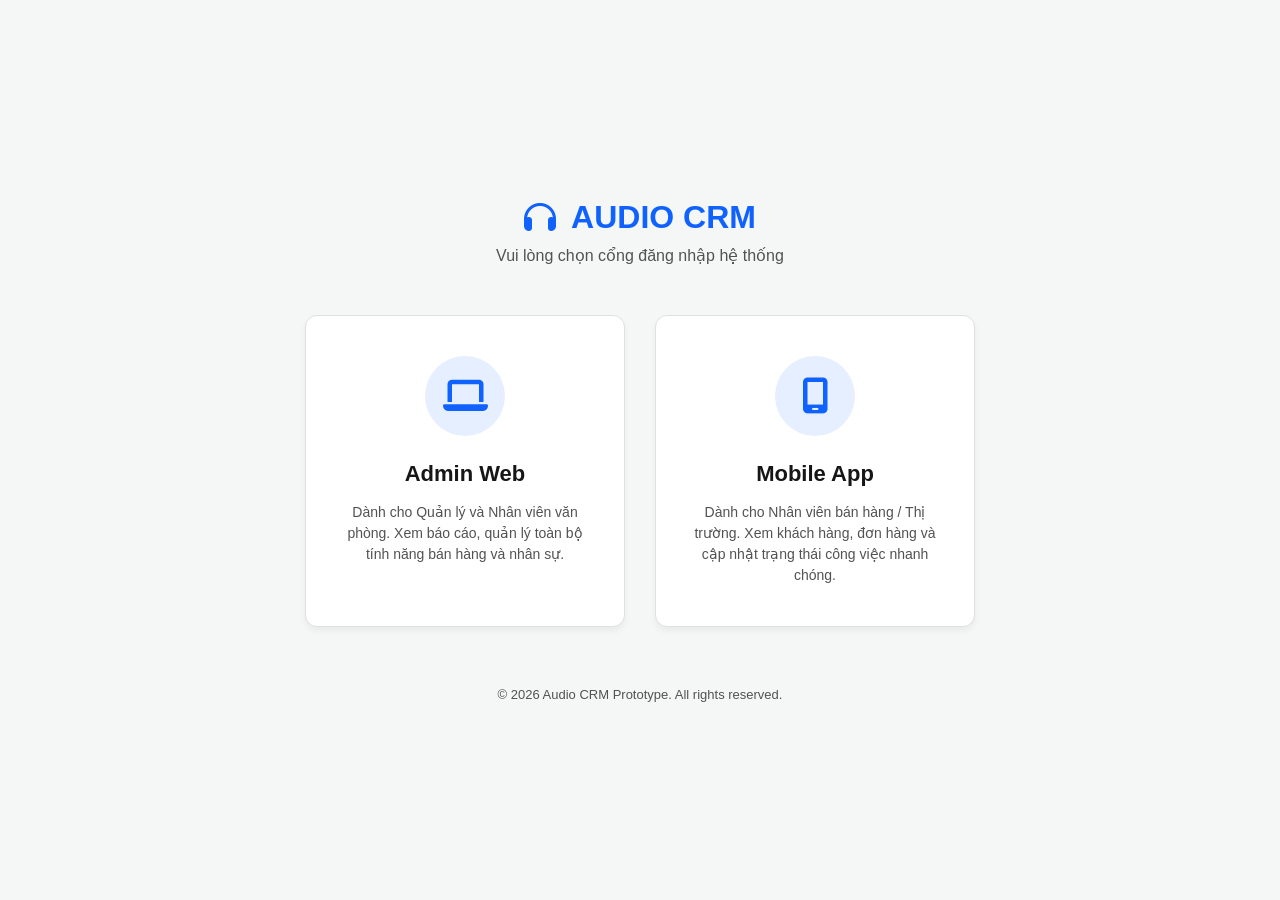
<file: index.html>
<!doctype html>
<html lang="vi">
  <head>
    <meta charset="UTF-8" />
    <meta name="viewport" content="width=device-width, initial-scale=1.0" />
    <title>Audio CRM - Portal</title>
    <link
      href="https://cdnjs.cloudflare.com/ajax/libs/font-awesome/6.4.0/css/all.min.css"
      rel="stylesheet"
    />
    <style>
      :root {
        --primary: #0f62fe;
        --primary-hover: #0043ce;
        --bg-color: #f4f7f6;
        --card-bg: #ffffff;
        --text-main: #161616;
        --text-secondary: #525252;
        --border: #e0e0e0;
      }

      * {
        box-sizing: border-box;
        margin: 0;
        padding: 0;
        font-family: "Segoe UI", Tahoma, Geneva, Verdana, sans-serif;
      }

      body {
        background-color: var(--bg-color);
        color: var(--text-main);
        display: flex;
        flex-direction: column;
        align-items: center;
        justify-content: center;
        min-height: 100vh;
      }

      .portal-header {
        text-align: center;
        margin-bottom: 50px;
      }

      .portal-header h1 {
        font-size: 32px;
        color: var(--primary);
        display: flex;
        align-items: center;
        justify-content: center;
        gap: 15px;
        margin-bottom: 10px;
      }

      .portal-header p {
        color: var(--text-secondary);
        font-size: 16px;
      }

      .portal-cards {
        display: flex;
        gap: 30px;
        flex-wrap: wrap;
        justify-content: center;
        max-width: 900px;
      }

      .portal-card {
        background: var(--card-bg);
        border: 1px solid var(--border);
        border-radius: 12px;
        padding: 40px 30px;
        width: 320px;
        text-align: center;
        text-decoration: none;
        color: var(--text-main);
        transition: all 0.3s ease;
        box-shadow: 0 4px 6px rgba(0, 0, 0, 0.05);
        display: flex;
        flex-direction: column;
        align-items: center;
      }

      .portal-card:hover {
        transform: translateY(-5px);
        box-shadow: 0 12px 24px rgba(15, 98, 254, 0.15);
        border-color: var(--primary);
      }

      .portal-icon {
        width: 80px;
        height: 80px;
        background: rgba(15, 98, 254, 0.1);
        color: var(--primary);
        border-radius: 50%;
        display: flex;
        align-items: center;
        justify-content: center;
        font-size: 36px;
        margin-bottom: 25px;
        transition: all 0.3s ease;
      }

      .portal-card:hover .portal-icon {
        background: var(--primary);
        color: white;
      }

      .portal-card h3 {
        font-size: 22px;
        margin-bottom: 15px;
      }

      .portal-card p {
        color: var(--text-secondary);
        font-size: 14px;
        line-height: 1.5;
        flex-grow: 1;
      }

      .portal-footer {
        margin-top: 60px;
        color: var(--text-secondary);
        font-size: 13px;
      }
    </style>
  </head>
  <body>
    <div class="portal-header">
      <h1><i class="fa-solid fa-headphones"></i> AUDIO CRM</h1>
      <p>Vui lòng chọn cổng đăng nhập hệ thống</p>
    </div>

    <div class="portal-cards">
      <a href="admin.html" target="_blank" class="portal-card">
        <div class="portal-icon">
          <i class="fa-solid fa-laptop"></i>
        </div>
        <h3>Admin Web</h3>
        <p>
          Dành cho Quản lý và Nhân viên văn phòng. Xem báo cáo, quản lý toàn bộ
          tính năng bán hàng và nhân sự.
        </p>
      </a>

      <a href="mobileapp.html" target="_blank" class="portal-card">
        <div class="portal-icon">
          <i class="fa-solid fa-mobile-screen"></i>
        </div>
        <h3>Mobile App</h3>
        <p>
          Dành cho Nhân viên bán hàng / Thị trường. Xem khách hàng, đơn hàng và
          cập nhật trạng thái công việc nhanh chóng.
        </p>
      </a>
    </div>

    <div class="portal-footer">
      &copy; 2026 Audio CRM Prototype. All rights reserved.
    </div>
  </body>
</html>
</file>
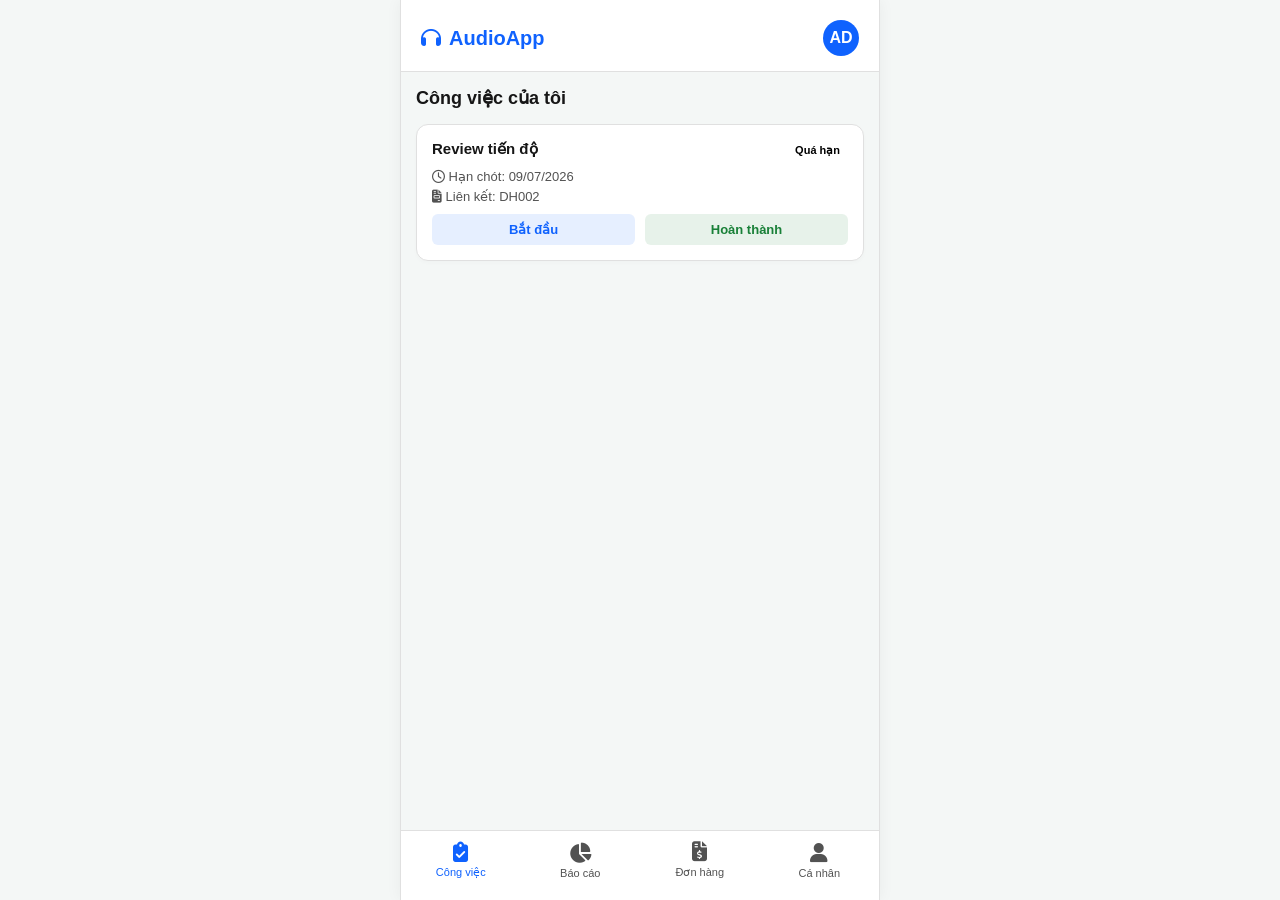
<file: mobileapp.html>
<!DOCTYPE html>
<html lang="vi">
<head>
    <meta charset="UTF-8">
    <meta name="viewport" content="width=device-width, initial-scale=1.0">
    <title>Audio CRM - Mobile App</title>
    <link href="https://cdnjs.cloudflare.com/ajax/libs/font-awesome/6.4.0/css/all.min.css" rel="stylesheet">
    <style>
        :root {
            --primary: #0f62fe;
            --bg: #f4f7f6;
            --surface: #ffffff;
            --text-main: #161616;
            --text-sec: #525252;
            --border: #e0e0e0;
        }
        
        * { box-sizing: border-box; margin: 0; padding: 0; font-family: 'Segoe UI', Tahoma, sans-serif; }
        
        body {
            background-color: #ffffff; /* White background for desktop */
            display: flex;
            align-items: center;
            justify-content: center;
            min-height: 100vh;
        }

        /* Mobile Web App Container */
        .device-wrapper {
            width: 100%;
            height: 100vh;
            display: flex;
            justify-content: center;
            background-color: var(--bg);
        }

        .device-frame {
            width: 100%;
            max-width: 480px; /* Standard mobile max width */
            height: 100vh;
            background-color: var(--surface);
            border-left: 1px solid var(--border);
            border-right: 1px solid var(--border);
            position: relative;
            display: flex;
            flex-direction: column;
            overflow: hidden;
            box-shadow: 0 0 15px rgba(0,0,0,0.05);
        }

        /* Header */
        .m-header {
            background: var(--surface);
            padding: 20px 20px 15px 20px;
            display: flex;
            justify-content: space-between;
            align-items: center;
            border-bottom: 1px solid var(--border);
            z-index: 90;
        }
        .m-header-title {
            font-size: 20px;
            font-weight: 700;
            color: var(--primary);
            display: flex;
            align-items: center;
            gap: 8px;
        }
        .m-header-user {
            width: 36px;
            height: 36px;
            border-radius: 50%;
            background: var(--primary);
            color: white;
            display: flex;
            align-items: center;
            justify-content: center;
            font-weight: bold;
        }

        /* Main Content */
        .m-content {
            flex: 1;
            overflow-y: auto;
            background: var(--bg);
            padding-bottom: 80px; /* Space for footer */
            -ms-overflow-style: none;  /* IE and Edge */
            scrollbar-width: none;  /* Firefox */
        }
        .m-content::-webkit-scrollbar {
            display: none; /* Chrome, Safari and Opera */
        }
        
        .no-scrollbar {
            -ms-overflow-style: none;  /* IE and Edge */
            scrollbar-width: none;  /* Firefox */
        }
        .no-scrollbar::-webkit-scrollbar {
            display: none; /* Chrome, Safari and Opera */
        }
        .m-view {
            display: none;
            padding: 15px;
        }
        .m-view.active {
            display: block;
        }
        
        .section-title { font-size: 18px; font-weight: 600; margin-bottom: 15px; color: var(--text-main); }

        /* Custom form elements */
        .m-item-select, select {
            appearance: none;
            -webkit-appearance: none;
            background-image: url('data:image/svg+xml;utf8,<svg fill="%23525252" height="24" viewBox="0 0 24 24" width="24" xmlns="http://www.w3.org/2000/svg"><path d="M7 10l5 5 5-5z"/></svg>');
            background-repeat: no-repeat;
            background-position: right 12px center;
            background-size: 20px;
            padding-right: 35px !important;
        }
        
        input[type="number"]::-webkit-inner-spin-button,
        input[type="number"]::-webkit-outer-spin-button {
            -webkit-appearance: none;
            margin: 0;
        }
        input[type="number"] {
            -moz-appearance: textfield;
        }

        /* Mobile List Cards */
        .m-card {
            background: var(--surface);
            border-radius: 12px;
            padding: 15px;
            margin-bottom: 12px;
            box-shadow: 0 2px 4px rgba(0,0,0,0.02);
            border: 1px solid var(--border);
        }
        .m-card-header { display: flex; justify-content: space-between; margin-bottom: 8px; align-items: flex-start;}
        .m-card-title { font-weight: 600; font-size: 15px; color: var(--text-main); }
        .m-card-subtitle { font-size: 13px; color: var(--text-sec); margin-bottom: 5px; }
        
        .badge { padding: 4px 8px; border-radius: 4px; font-size: 11px; font-weight: bold; }
        .badge-info { background: #e5f0ff; color: #0f62fe; }
        .badge-success { background: #defbe6; color: #198038; }
        .badge-warning { background: #fdf5d3; color: #f1c21b; }
        .badge-danger { background: #fff1f1; color: #da1e28; }

        .m-btn-group { display: flex; gap: 10px; margin-top: 10px; }
        .m-btn { flex: 1; padding: 8px; text-align: center; border-radius: 6px; font-size: 13px; font-weight: 600; border: none; cursor: pointer;}
        .m-btn-primary { background: rgba(15, 98, 254, 0.1); color: var(--primary); }
        .m-btn-success { background: rgba(25, 128, 56, 0.1); color: #198038; }

        /* Profile List Menu */
        .m-list {
            background: var(--surface);
            border-radius: 12px;
            border: 1px solid var(--border);
            overflow: hidden;
            margin-bottom: 20px;
        }
        .m-list-item {
            display: flex;
            justify-content: space-between;
            align-items: center;
            padding: 15px;
            border-bottom: 1px solid var(--border);
            color: var(--text-main);
            text-decoration: none;
            font-size: 15px;
        }
        .m-list-item:last-child { border-bottom: none; }
        .m-list-item i.icon-left { width: 24px; color: var(--text-sec); margin-right: 10px; }
        .m-list-item i.icon-right { color: #ccc; font-size: 12px; }
        .m-list-item.text-danger { color: #da1e28; }
        .m-list-item.text-danger i.icon-left { color: #da1e28; }
        
        /* Bottom Navigation */
        .m-footer {
            position: absolute;
            bottom: 0;
            left: 0;
            width: 100%;
            height: 70px;
            background: var(--surface);
            border-top: 1px solid var(--border);
            display: flex;
            justify-content: space-around;
            align-items: center;
            padding-bottom: 10px; /* Safe area */
            z-index: 100;
        }
        .m-tab {
            display: flex;
            flex-direction: column;
            align-items: center;
            gap: 4px;
            color: var(--text-sec);
            font-size: 11px;
            text-decoration: none;
            cursor: pointer;
            width: 25%;
            transition: color 0.2s;
        }
        .m-tab i { font-size: 20px; }
        .m-tab.active { color: var(--primary); }
        
    </style>
</head>
<body>
    
    <div class="device-wrapper">
        <div class="device-frame">
        
        <div class="m-content">
            <!-- VIEW TASKS -->
            <div id="m-view-tasks" class="m-view active" style="padding-top: 0;">
                <div class="m-header" style="padding: 20px 20px 15px 20px; display: flex; justify-content: space-between; align-items: center; margin: 0 -15px 15px -15px;">
                    <div class="m-header-title"><i class="fa-solid fa-headphones"></i> AudioApp</div>
                    <div class="m-header-user">AD</div>
                </div>
                <div class="section-title">Công việc của tôi</div>
                <div id="m-tasks-list">
                    <!-- Rendered by JS -->
                </div>
            </div>

            <!-- VIEW REPORTS (KPI) -->
            <div id="m-view-reports" class="m-view">
                <div class="section-title">Báo cáo & KPI</div>
                <div class="m-card" style="text-align: center; margin-bottom: 20px;">
                    <p style="color: var(--text-sec); font-size: 14px; margin-bottom: 5px;">Doanh thu cá nhân tháng này</p>
                    <h2 id="m-kpi-revenue" style="color: var(--primary); font-size: 28px; margin-bottom: 15px;">0 đ</h2>
                    <div style="display: flex; gap: 10px;">
                        <div style="flex: 1; padding: 10px; background: #f0f4ff; border-radius: 8px;">
                            <div style="font-size: 18px; font-weight: bold; color: var(--primary);" id="m-kpi-orders">0</div>
                            <div style="font-size: 12px; color: var(--text-sec);">Đơn hàng</div>
                        </div>
                        <div style="flex: 1; padding: 10px; background: #f0fdf4; border-radius: 8px;">
                            <div style="font-size: 18px; font-weight: bold; color: #16a34a;" id="m-kpi-tasks">0%</div>
                            <div style="font-size: 12px; color: var(--text-sec);">Hoàn thành CV</div>
                        </div>
                    </div>
                </div>
            </div>

            <!-- VIEW ORDERS -->
            <div id="m-view-orders" class="m-view" style="position: relative; height: 100%;">
                <div class="section-title">Đơn hàng của tôi</div>
                <div id="m-orders-list">
                    <!-- Rendered by JS -->
                </div>
                <button class="m-fab" onclick="mApp.openCreateOrderModal()" style="position: absolute; bottom: 20px; right: 10px; width: 56px; height: 56px; border-radius: 50%; background: var(--primary); color: white; border: none; font-size: 24px; box-shadow: 0 4px 10px rgba(15, 98, 254, 0.4); display: flex; align-items: center; justify-content: center; cursor: pointer;">
                    <i class="fa-solid fa-plus"></i>
                </button>
            </div>
            
            <!-- VIEW PROFILE -->
            <div id="m-view-profile" class="m-view">
                <div class="section-title">Cá nhân</div>
                
                <!-- Check-in Button -->
                <button class="m-btn m-btn-primary" id="btn-checkin" onclick="mApp.checkIn()" style="width: 100%; height: 50px; font-size: 16px; margin-bottom: 20px; display: flex; align-items: center; justify-content: center; gap: 10px; background: #e8f0fe; color: var(--primary);">
                    <i class="fa-solid fa-location-dot"></i> <span>Check-in Chấm công</span>
                </button>

                <div class="m-card" style="text-align:center; padding:30px 15px; margin-bottom: 20px;">
                    <div style="width:80px; height:80px; border-radius:50%; background:var(--primary); color:white; font-size:32px; display:flex; align-items:center; justify-content:center; margin: 0 auto 15px auto;">AD</div>
                    <h3 style="margin-bottom:5px;">Nguyễn Admin</h3>
                    <p style="color:var(--text-sec); font-size:14px;">Vai trò: Bán hàng / Thị trường</p>
                </div>
                
                <div class="section-title" style="font-size: 13px; color: var(--text-sec); margin-bottom: 8px; margin-top: 20px; text-transform: uppercase;">Tài khoản</div>
                <div class="m-list">
                    <a href="#" class="m-list-item">
                        <div><i class="fa-solid fa-user-pen icon-left"></i> Thông tin cá nhân</div>
                        <i class="fa-solid fa-chevron-right icon-right"></i>
                    </a>
                    <a href="#" class="m-list-item">
                        <div><i class="fa-solid fa-bell icon-left"></i> Cài đặt thông báo</div>
                        <i class="fa-solid fa-chevron-right icon-right"></i>
                    </a>
                    <a href="#" class="m-list-item">
                        <div><i class="fa-solid fa-lock icon-left"></i> Đổi mật khẩu</div>
                        <i class="fa-solid fa-chevron-right icon-right"></i>
                    </a>
                </div>

                <div class="section-title" style="font-size: 13px; color: var(--text-sec); margin-bottom: 8px; margin-top: 20px; text-transform: uppercase;">Khác</div>
                <div class="m-list">
                    <a href="#" class="m-list-item">
                        <div><i class="fa-solid fa-headset icon-left"></i> Hỗ trợ & Trợ giúp</div>
                        <i class="fa-solid fa-chevron-right icon-right"></i>
                    </a>
                    <a href="#" class="m-list-item">
                        <div><i class="fa-solid fa-circle-info icon-left"></i> Về AudioApp</div>
                        <i class="fa-solid fa-chevron-right icon-right"></i>
                    </a>
                    <a href="#" class="m-list-item text-danger" onclick="alert('Đăng xuất thành công!')">
                        <div><i class="fa-solid fa-arrow-right-from-bracket icon-left"></i> Đăng xuất</div>
                    </a>
                </div>
            </div>
        </div>

        <!-- BOTTOM NAV -->
        <div class="m-footer">
            <div class="m-tab active" data-target="m-view-tasks" onclick="mApp.navigate('tasks')">
                <i class="fa-solid fa-clipboard-check"></i>
                <span>Công việc</span>
            </div>
            <div class="m-tab" data-target="m-view-reports" onclick="mApp.navigate('reports')">
                <i class="fa-solid fa-chart-pie"></i>
                <span>Báo cáo</span>
            </div>
            <div class="m-tab" data-target="m-view-orders" onclick="mApp.navigate('orders')">
                <i class="fa-solid fa-file-invoice-dollar"></i>
                <span>Đơn hàng</span>
            </div>
            <div class="m-tab" data-target="m-view-profile" onclick="mApp.navigate('profile')">
                <i class="fa-solid fa-user"></i>
                <span>Cá nhân</span>
            </div>
        </div>
        <!-- CREATE ORDER MODAL -->
        <div id="m-modal-create-order" style="display: none; position: absolute; top: 0; left: 0; width: 100%; height: 100%; background: var(--surface); z-index: 1000; padding-top: 50px;">
            <div style="display: flex; justify-content: space-between; align-items: center; padding: 15px; border-bottom: 1px solid var(--border); background: var(--surface);">
                <div style="color: var(--primary); font-weight: 600; font-size: 14px; cursor: pointer; width: 50px;" onclick="mApp.closeModal('m-modal-create-order')">Hủy</div>
                <div style="font-weight: 700; font-size: 16px; flex: 1; text-align: center; color: var(--primary);" id="m-modal-create-order-title">Tạo Đơn Hàng</div>
                <div style="color: var(--primary); font-weight: 600; font-size: 14px; cursor: pointer; width: 50px; text-align: right;" onclick="mApp.submitCreateOrder()">Lưu</div>
            </div>
            <div style="padding: 20px; overflow-y: auto; height: calc(100% - 60px);" class="no-scrollbar">
                <div style="margin-bottom: 15px;">
                    <label style="font-size: 13px; color: var(--text-sec); display: block; margin-bottom: 5px;">Tên khách hàng *</label>
                    <input type="text" id="m-new-order-customer" placeholder="Nhập tên khách hàng" style="width: 100%; padding: 12px; border: 1px solid var(--border); border-radius: 8px;">
                </div>
                <div style="margin-bottom: 15px;">
                    <label style="font-size: 13px; color: var(--text-sec); display: block; margin-bottom: 5px;">Số điện thoại</label>
                    <input type="tel" id="m-new-order-phone" placeholder="Nhập SĐT" style="width: 100%; padding: 12px; border: 1px solid var(--border); border-radius: 8px;">
                </div>
                <div style="margin-bottom: 15px;">
                    <label style="font-size: 13px; color: var(--text-sec); display: block; margin-bottom: 5px;">Sản phẩm / Dịch vụ *</label>
                    <div id="m-order-items-container">
                        <!-- Items appended here by JS -->
                    </div>
                    <button class="m-btn" style="width: 100%; padding: 10px; background: #e5f0ff; color: var(--primary); border: 1px dashed var(--primary); border-radius: 8px; margin-top: 10px;" onclick="mApp.addOrderItemRow()">
                        <i class="fa-solid fa-plus"></i> Thêm sản phẩm
                    </button>
                </div>
                <div style="margin-bottom: 15px;">
                    <label style="font-size: 13px; color: var(--text-sec); display: block; margin-bottom: 5px;">Tổng giá trị (VNĐ)</label>
                    <input type="text" id="m-new-order-value" readonly placeholder="0 đ" style="width: 100%; padding: 12px; border: 1px solid var(--border); border-radius: 8px; background: #f9f9f9; font-weight: bold; color: var(--primary); font-size: 16px;">
                    <input type="hidden" id="m-edit-order-id" value="">
                </div>
            </div>
        </div>
        
        </div>
    </div>

    <!-- Scripts -->
    <script src="app.js"></script>
    <script src="mobile.js"></script>
</body>
</html>
</file>
